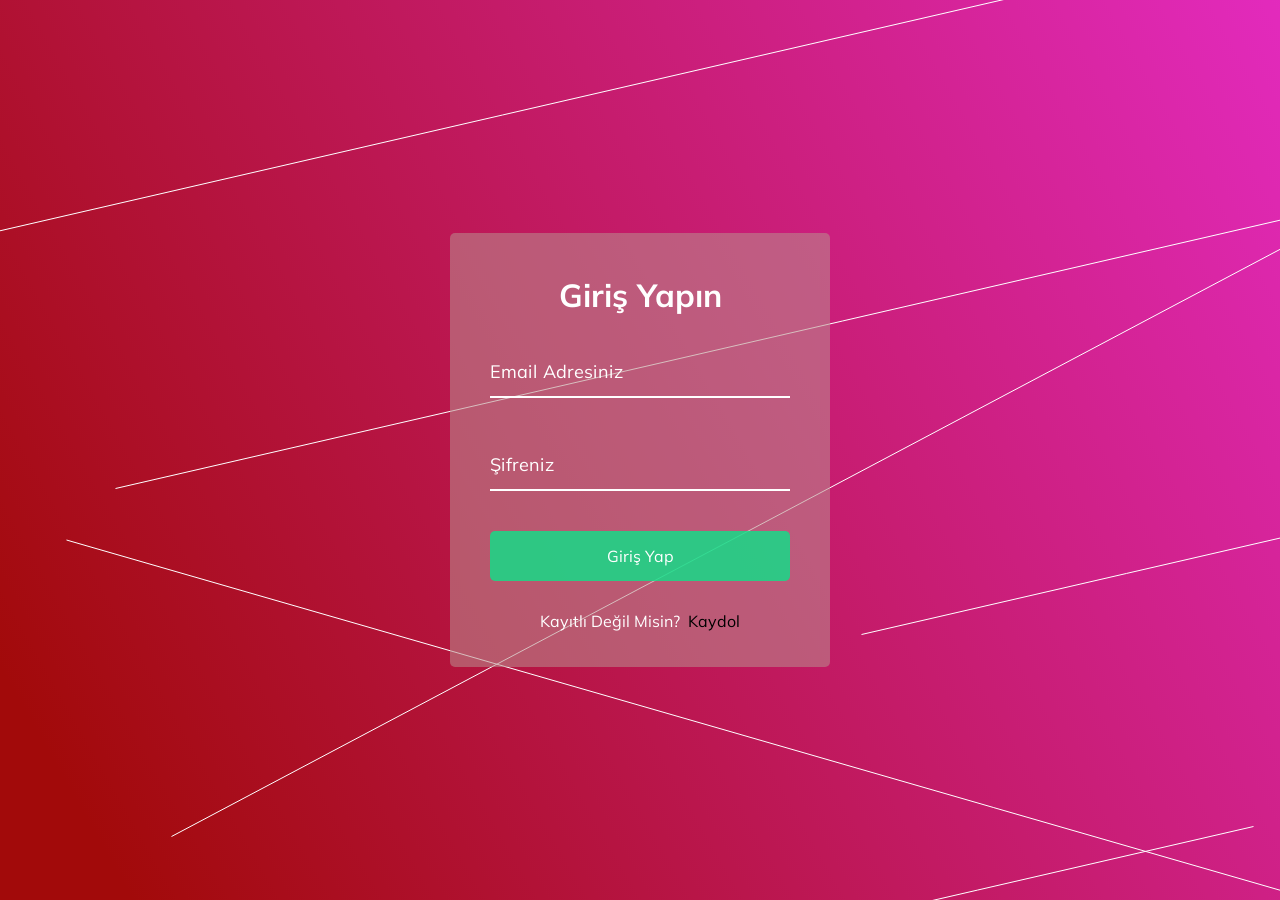
<file: index.html>
<!DOCTYPE html>
<html lang="en">

<head>
    <meta charset="UTF-8">
    <meta http-equiv="X-UA-Compatible" content="IE=edge">
    <meta name="viewport" content="width=device-width, initial-scale=1.0">
    <link rel="stylesheet" href="style.css">
    <title>Login Safyası</title>
</head>

<body>
    <div class="container">
        <h1>Giriş Yapın</h1>
        <form>
            <div class="form-control">
                <input type="text" required>
                <label>Email Adresiniz</label>
            </div>

            <div class="form-control">
                <input type="password" required>
                <label>Şifreniz</label>
            </div>

            <button class="btn">Giriş Yap</button>
            <p style="text-align: center;" class="text">Kayıtlı Değil Misin?&nbsp;
                <a style="color:black;" href="kaydol.html">Kaydol</a>
            </p>
        </form>
    </div>


    <script src="style.js" type="text/javascript"></script>
</body>

</html>
</file>
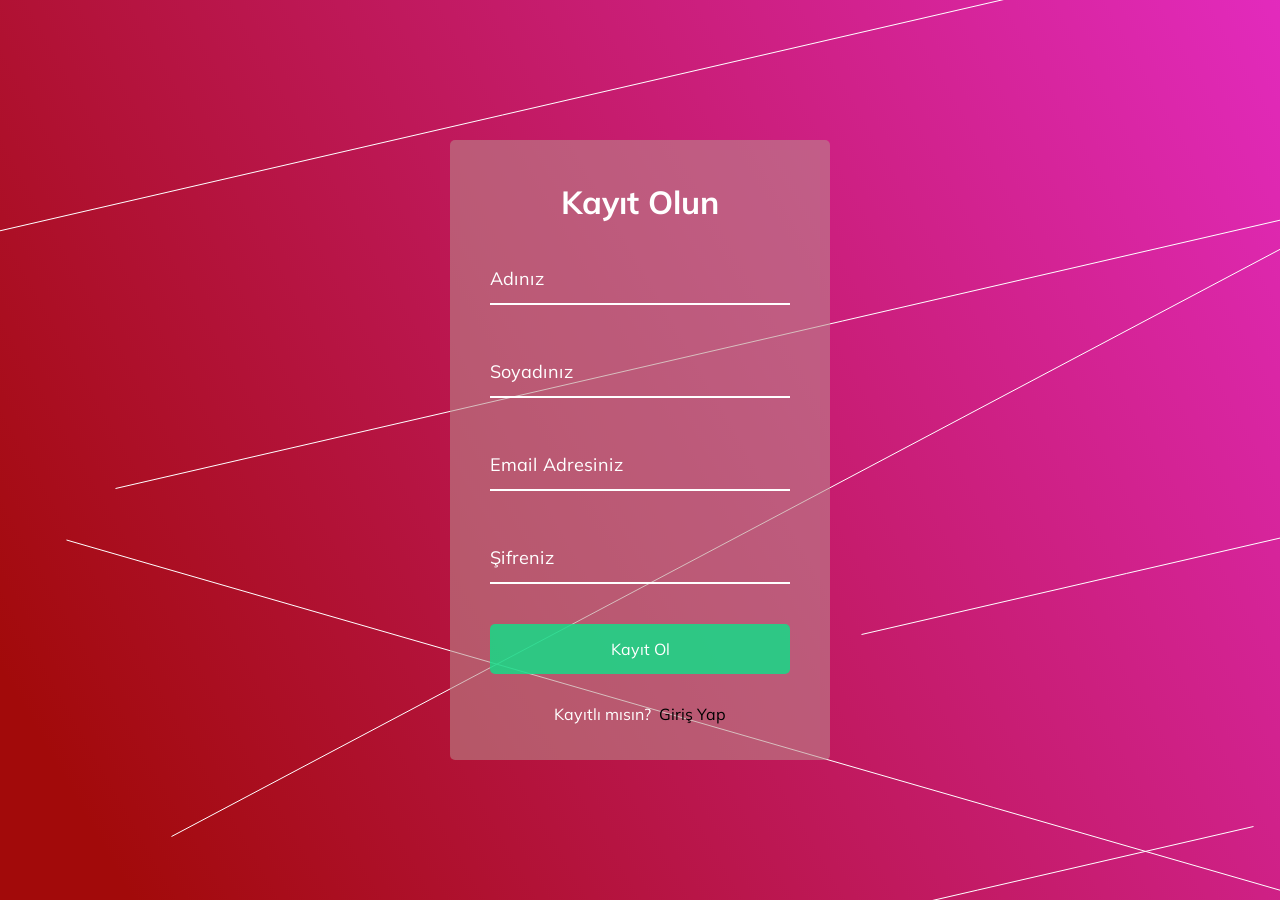
<file: kaydol.html>
<!DOCTYPE html>
<html lang="en">

<head>
    <meta charset="UTF-8">
    <meta http-equiv="X-UA-Compatible" content="IE=edge">
    <meta name="viewport" content="width=device-width, initial-scale=1.0">
    <link rel="stylesheet" href="style.css">
    <title>Login Safyası</title>
</head>

<body>
    <div class="container">
        <h1>Kayıt Olun</h1>
        <form>
            <div class="form-control">
                <input type="text" required>
                <label>Adınız</label>
            </div>
            <div class="form-control">
                <input type="text" required>
                <label>Soyadınız</label>
            </div>
            <div class="form-control">
                <input type="text" required>
                <label>Email Adresiniz</label>
            </div>

            <div class="form-control">
                <input type="password" required>
                <label>Şifreniz</label>
            </div>

            <button class="btn">Kayıt Ol</button>
            <p style="text-align: center;" class="text">Kayıtlı mısın?&nbsp;
                <a style="color:black;" href="giris.html">Giriş
                    Yap</a>
            </p>
        </form>
    </div>


    <script src="style.js" type="text/javascript"></script>
</body>

</html>
</file>
<file: style.css>
@import url('https://fonts.googleapis.com/css?family=Muli&display=swap');

* {
  box-sizing: border-box;
}

body {
  background-image: url(img/web.png);
  color: #fff;
  font-family: 'Muli', sans-serif;
  display: flex;
  flex-direction: column;
  align-items: center;
  justify-content: center;
  height: 100vh;
  overflow: hidden;
  margin: 0;
}

.container {
  background-color: rgba(185, 141, 141, 0.562);
  padding: 20px 40px;
  border-radius: 5px;
}

.container h1 {
  text-align: center;
  margin-bottom: 30px;
}

.container a {
  text-decoration: none;
  color: lightblue;
}

.btn {
  cursor: pointer;
  display: inline-block;
  width: 100%;
  background: rgba(12, 227, 137, 0.801);
  padding: 15px;
  font-family: inherit;
  font-size: 16px;
  border: 0;
  border-radius: 5px;
  color: white;
}

.btn:focus {
  outline: 0;
}

.btn:active {
  transform: scale(0.98);
}

.text {
  margin-top: 30px;
}

.form-control {
  position: relative;
  margin: 20px 0 40px;
  width: 300px;
}

.form-control input {
  background-color: transparent;
  border: 0;
  border-bottom: 2px #fff solid;
  display: block;
  width: 100%;
  padding: 15px 0;
  font-size: 18px;
  color: #fff;
}

.form-control input:focus,
.form-control input:valid {
  outline: 0;
  border-bottom-color: lightblue;
}

.form-control label {
  position: absolute;
  top: 15px;
  left: 0;
  pointer-events: none;
}

.form-control label span {
  display: inline-block;
  font-size: 18px;
  min-width: 5px;
  transition: 0.3s cubic-bezier(0.68, -0.55, 0.265, 1.55);
}

.form-control input:focus + label span,
.form-control input:valid + label span {
  color: lightblue;
  transform: translateY(-30px);
}
</file>
